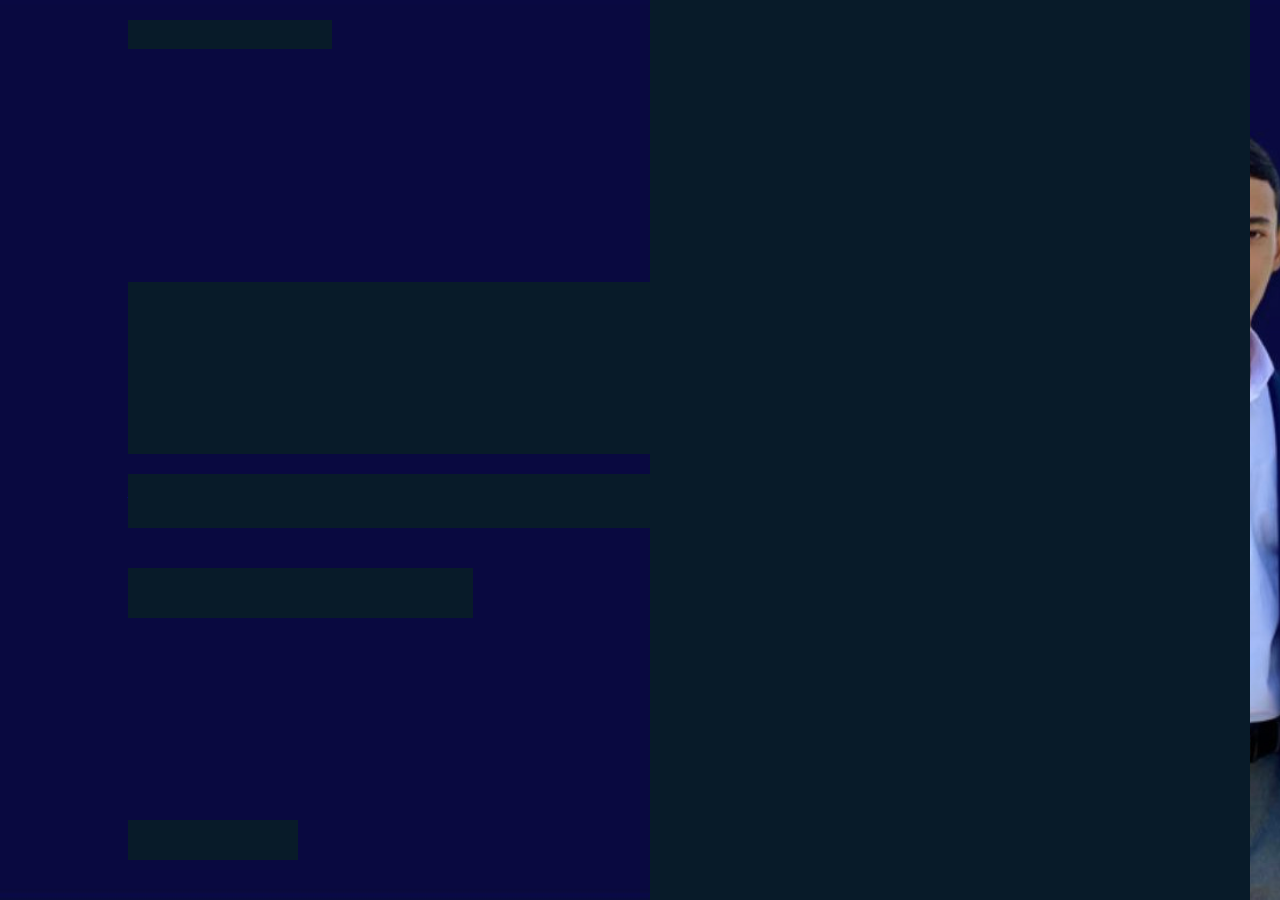
<file: index.html>
<!DOCTYPE html>
<html lang="en">

<head>
    <meta charset="UTF-8">
    <meta http-equiv="X-UA-Compatible" content="IE=edge">
    <meta name="viewport" content="width=device-width, initial-scale=1.0">
    <meta name="author" content="Muhammadamin Rasuleva">
    <title>Muhammadamin's official web-site</title>
    <link rel="stylesheet" href="CSS/style.css" type="text/css">
    <link rel="icon" href="image.png" type="image/x-icon">
    <link rel="stylesheet" href="https://fonts.googleapis.com/css?family=Sofia">
    <link href='https://unpkg.com/boxicons@2.1.4/css/boxicons.min.css' rel='stylesheet'>

</head>
<body>
    <header class="header">
    <a href="#" class="logo">Muhammadamin.</a>
    <nav class="navbar">
        <a href="#" class="active">Home</a>
        <a href="#">About</a>
        <a href="portfolio.html">Portfolio</a>
        <a href="#">Contact</a>
    </nav>
    </header>

    <section class="home">
        <div class="home-content">
            <h1>Salom, men Rasulev Muhammadamin</h1>
            <h3>Social Media Marketing "SMM"</h3>
            <p>Men Pulatov school da SMM kursini o'qidim.
                Olgan bilimlarim va ish jarayonida yeg'ib boradigan tajribam
                bilan sizning biznesingizga yordam beraolishimga ishonchim komil.
                Men asosan Instagram, Telegram, Tik-Tokda ishlayman, Facebook da esa target reklama yoqaman. 
            </p>
            <div class="btn-box">
                <a href="https://t.me/rasulev_555">Hire Me</a>
                <a href="https://t.me/rasulev_555">Let's Talk</a>
            </div>
        </div>

        <div class="home-sci">
            <a href="https://t.me/rasulev_555"><i class='bx bxl-telegram'></i></a>
            <a href="https://instagram.com/rasulev_.m?igshid=MzRlODBiNWFlZA=="><i class='bx bxl-instagram' ></i></a>
        </div>

        <span class="home-imgHover"></span>
    </section>
</body>
</html>
</file>
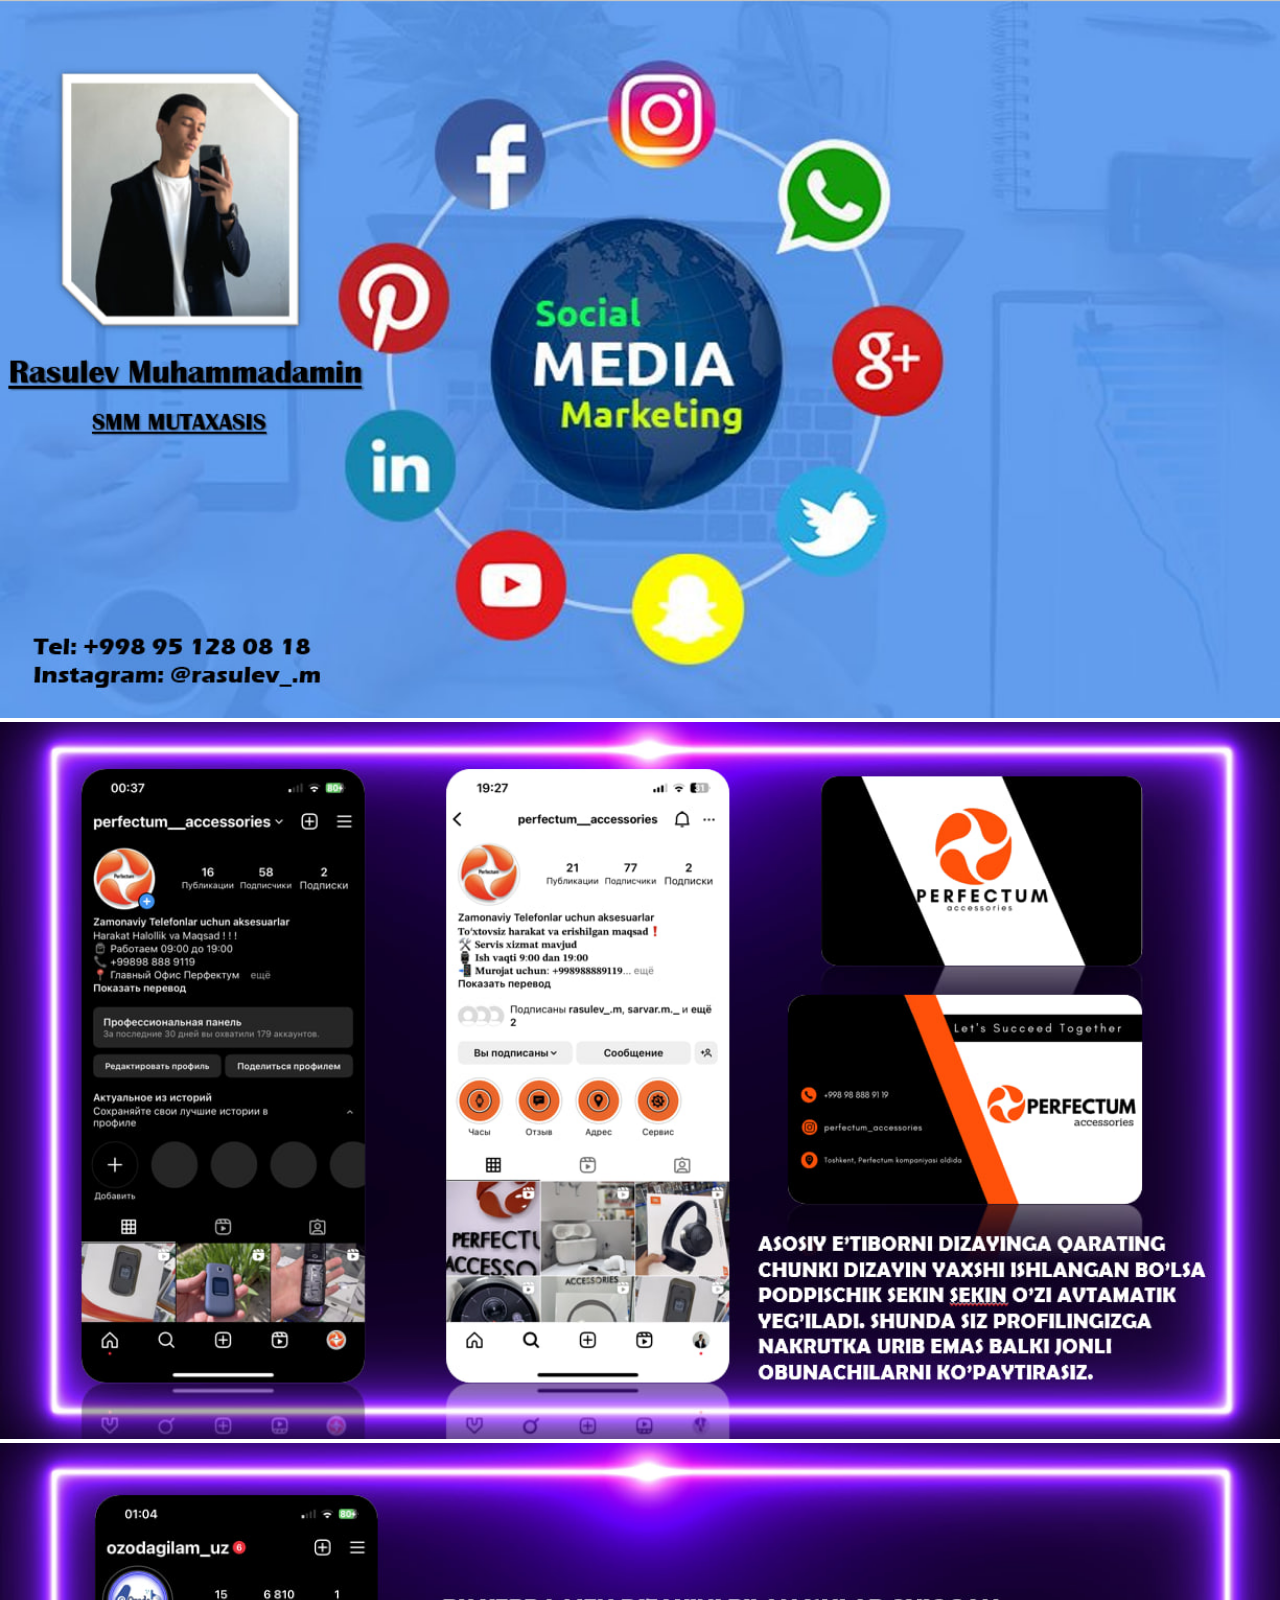
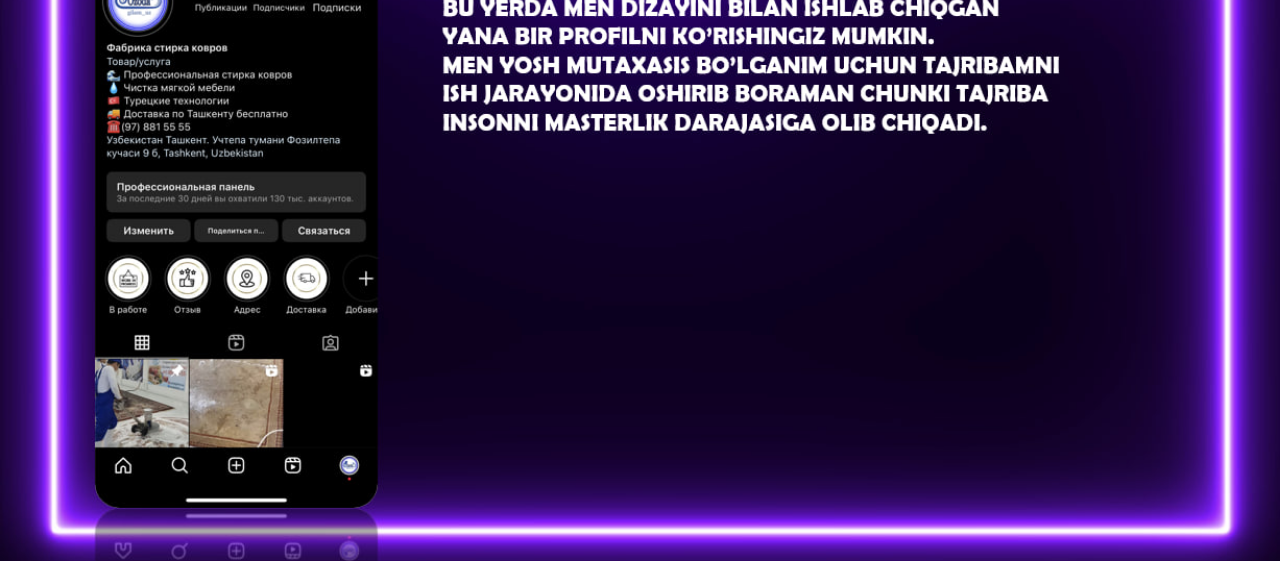
<file: portfolio.html>
<!DOCTYPE html>
<html lang="en">
<head>
    <meta charset="UTF-8">
    <meta http-equiv="X-UA-Compatible" content="IE=edge">
    <meta name="viewport" content="width=device-width, initial-scale=1.0">
    <title>Document</title>
    <link rel="stylesheet" href="CSS/style.css">
</head>
<body>
    <figure class="🌝">
        <img class="1" src="imgs/PORTIFOLIO1.jpg" alt="Portfolio Picture">
        <img class="2" src="imgs/PORTIFOLIO2.jpg" alt="Portfolio Picture">
        <img class="3" src="imgs/PORTIFOLIO3.jpg" alt="Portfolio Picture">

    </figure>


</body>
</html>
</file>
<file: CSS/style.css>
@import url("https://fonts.googleapis.com/css?family=Sofia");

*{
margin: 0;
padding: 0;
box-sizing: border-box;
font-family: 'Poppins', sans-serif;}

body{

    color: #ededed;}

.header{
    position: fixed;
    top: 0;
    left: 0;
    width: 100%;
    padding: 20px 10%;
    background: transparent;;
    display: flex;
    justify-content: space-between;
    align-items: center;
    z-index: 100;}

.logo{
    position: relative;
    font-size: 25px;
    color: #ededed;
    text-decoration: none;
    font-weight: 600;}

.logo::before {
    content: '';
    position: absolute;
    top: 0;
    right: 0;
    width: 100%;
    height: 100%;
    background: #081b29;
    animation: showRight 1s ease forwards;
    animation-delay: .4s;
}

.navbar a {
    font-size: 18px;
    color: #ededed;
    text-decoration: none;
    font-weight: 500;
    margin-left: 35px;
    transition: .3s;
    }

.navbar a:hover,
.navbar a.active {
    color: #00abf0;}

.home {
height: 100vh;
background: url('IMG_5475.JPG') no-repeat;
background-size: cover;
background-position: center;
display: flex;
align-items: center;
padding: 0 10%;}

.home-content{
    max-width: 700px;}

.home-content h1 {
    position: relative;
    font-size: 56px;
    font-weight: 700;
    line-height: 1.2;}

.home-content h1::before {
        content: '';
        position: absolute;
        top: 0;
        right: 0;
        width: 100%;
        height: 100%;
        background: #081b29;
        animation: showRight 1s ease forwards;
        animation-delay: .1s;
    }

.home-content h3 {
    position: relative;
    font-size: 32px;
    font-weight: 700;
    color: #00abf0;}

.home-content h3::before {
        content: '';
        position: absolute;
        top: 0;
        right: 0;
        width: 100%;
        height: 100%;
        background: #081b29;
        animation: showRight 1s ease forwards;
        animation-delay: 1.3s;
    }

.home-content p {
    position: relative;
    font-size: 16px;
    margin: 20px 0 40px;}

.home-content p::before {
        content: '';
        position: absolute;
        top: 0;
        right: 0;
        width: 100%;
        height: 100%;
        background: #081b29;
        animation: showRight 1s ease forwards;
        animation-delay: 1.6s;
    }

.home-content .btn-box {
    position: relative;
    display: flex;
    justify-content: space-between;
    width: 345px;
    height: 50px;}

.home-content .btn-box::before {
        content: '';
        position: absolute;
        top: 0;
        right: 0;
        width: 100%;
        height: 100%;
        background: #081b29;
        animation: showRight 1s ease forwards;
        animation-delay: 1.9s;
        z-index: 2; 
    }

.btn-box a {
    position: relative;
    display: inline-flex;
    justify-content: center;
    align-items: center;
    width: 150px;
    height: 100%;
    background: #00abf0;
    border: 2px solid #00abf0;
    border-radius: 8px;
    font-size: 19px;
    color: #081b29;
    text-decoration: none;
    font-weight: 600;
    letter-spacing: 1px;
    z-index: 1;
    overflow: hidden;
    transition: .5s;}

.btn-box a:hover {
    color: #00abf0;
}

.btn-box a:nth-child(2) {
    background: transparent;
    color: #00abf0;}

.btn-box a:nth-child(2):hover {
    color: #081b29;
}

.btn-box a:nth-child(2)::before{
    background: #00abf0;
}

.btn-box a::before {
    content: '';
    position: absolute;
    top: 0;
    left: 0;
    width: 0;
    height: 100%;
    background: #081b29;
    z-index: -1;
    transition: .5s;}

.btn-box a:hover::before {
    width: 100%;}

.home-sci {
    position: absolute;
    bottom: 40px;
    width: 170px;
    display: flex;
    justify-content: space-between(50%);}

    .home-sci::before {
        content: '';
        position: absolute;
        top: 0;
        right: 0;
        width: 100%;
        height: 100%;
        background: #081b29;
        animation: showRight 1s ease forwards;
        animation-delay: 2.5s;
        z-index: 2; 
    }

.home-sci a {
    position: relative;
    display: inline-flex;
    justify-content: center;
    align-items: center;
    width: 40px;
    height: 40px;
    background: transparent;
    border: 2px solid #00abf0;
    border-radius: 50%;
    font-size: 20px;
    color: #00abf0;
    text-decoration: none;
    z-index: 1;
    overflow: hidden;
    transition: .5s;}

.home-sci a:hover{
    color: #081b29;
}

.home-sci a::before {
    content: '';
    position: absolute;
    top: 0;
    left: 0;
    width: 0%;
    height: 100%;
    background: #00abf0;
    z-index: -1;
    transition: .5s;}

.home-sci a:hover::before {
    width: 100%;}

.home-imgHover {
    position: absolute;
    top: 0;
    right: 30px;
    width: 500px;
    height: 100%;
    background: transparent;
    transition: .3s;
    animation: manipActiveHover .1s forwards;
    animation-delay: 4s;
    pointer-events: none;}

.home-imgHover:hover {
    background: #000080;
    opacity: .8;
}

.home-imgHover::after {
    content: '';
    position: absolute;
    top: 0;
    right: 0;
    width: 120%;
    height: 100%;
    background: #081b29;
    animation: showRight 1s ease forwards;
    animation-delay: 3s;
    z-index: 100; 
}

/* KEYFRAMES ANIMATION */
@keyframes showRight {
    100% {
        width: 0;}
}

@keyframes manipActiveHover{
    100%{
        pointer-events: aut0;
    }
}


.portfolio {
    height: 100vh;
    background: #081b29 no-repeat;
    background-size: cover;
    background-position: center;
    display: flex;
    align-items: center;
    padding: 0 10%;}

img {
    width:100%;
}

@media screen and (max-width: 768px) {
    .home-content h1 {
        font-size: 37px;
}
</file>
